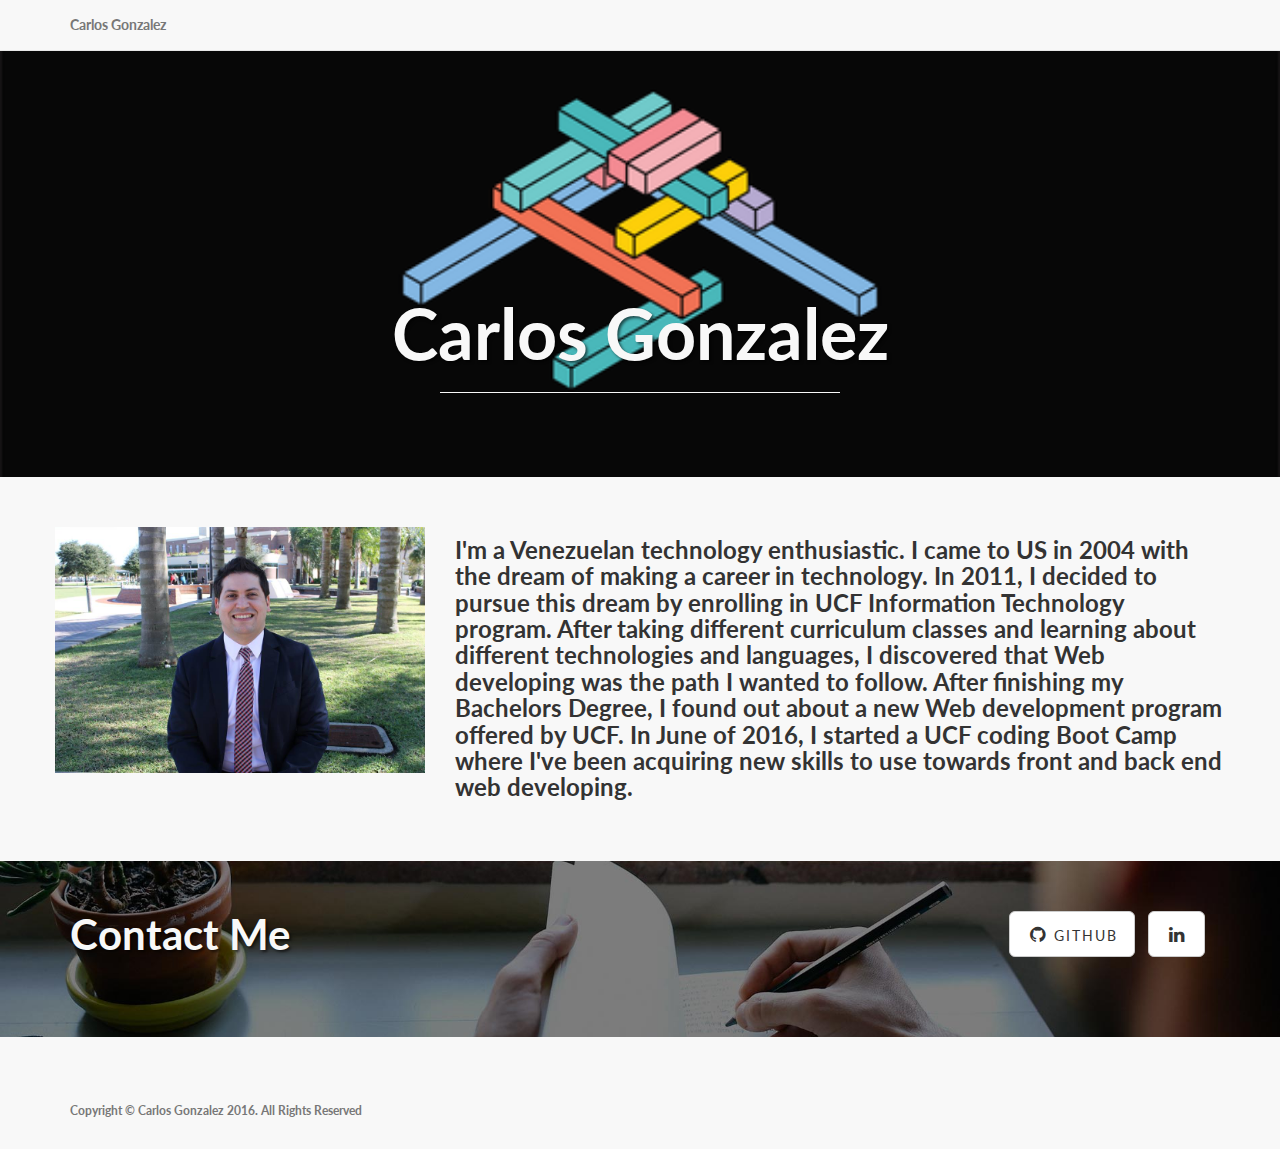
<file: index.html>
<!DOCTYPE html>
<html lang="en">

<head>

    <meta charset="utf-8">
    <meta http-equiv="X-UA-Compatible" content="IE=edge">
    <meta name="viewport" content="width=device-width, initial-scale=1">
    <meta name="description" content="">
    <meta name="author" content="">

    <title>Carlos Gonzalez</title>

    <!-- Bootstrap Core CSS -->
    <link href="css/bootstrap.min.css" rel="stylesheet">

    <!-- Custom CSS -->
    <link href="css/landing-page.css" rel="stylesheet">

    <!-- Custom Fonts -->
    <link href="font-awesome/css/font-awesome.min.css" rel="stylesheet" type="text/css">
    <link href="http://fonts.googleapis.com/css?family=Lato:300,400,700,300italic,400italic,700italic" rel="stylesheet"
          type="text/css">


</head>

<body>

<!-- Navigation -->
<nav class="navbar navbar-default navbar-fixed-top topnav" role="navigation">
    <div class="container topnav">
        <!-- Brand and toggle get grouped for better mobile display -->
        <div class="navbar-header">
            <button type="button" class="navbar-toggle" data-toggle="collapse"
                    data-target="#bs-example-navbar-collapse-1">
                <span class="sr-only">Toggle navigation</span>
                <span class="icon-bar"></span>
                <span class="icon-bar"></span>
                <span class="icon-bar"></span>
            </button>
            <a class="navbar-brand topnav" href="./index.html">Carlos Gonzalez</a>
        </div>

        <!-- Collect the nav links, forms, and other content for toggling -->
        <div class="collapse navbar-collapse" id="bs-example-navbar-collapse-1">
            <ul class="nav navbar-nav navbar-right">
<!--
                <li>
                    <a href="./portfolio.html">Projects</a>
                </li>
                <li>
                    <a href="./contact.html">Contact</a>
                </li>
                <li>
                    <a href="./aboutMe.html">About</a>
                </li>
-->
            </ul>
        </div>
        <!-- /.navbar-collapse -->
    </div>
    <!-- /.container -->
</nav>


<!-- Header -->
<div class="intro-header">
    <div class="container">

        <div class="row">
            <div class="col-lg-12">
                <div class="intro-message">
<h1> Carlos Gonzalez</h1>
                    <hr class="intro-divider">
<!--
                    <ul class="list-inline intro-social-buttons">
                        <li>
                            <a href="https://github.com/cgonzalezandrades" class="btn btn-default btn-lg"><i
                                    class="fa fa-github fa-fw"></i> <span class="network-name">Github</span></a>
                        </li>
                        <li>
                            <a href="https://www.linkedin.com/in/carlos-gonzalez-b6ab35a6"
                               class="btn btn-default btn-lg"><i class="fa fa-linkedin fa-fw"></i> <span
                                    class="network-name"></span></a>
                        </li>
                    </ul>
-->
                </div>
            </div>
        </div>

    </div>
    <!-- /.container -->


</div>
<!-- Page Content -->

<a name="services"></a>
<div class="content-section-a">

    <div class="container">
        <div class="row">
          
          <div class="container-fluid">

            <div class="row">
                <div class="row">
                    <div class="col-lg-4">

                        <img class="img-responsive" src="./img/formal.jpg">
                    </div>
                    <div class="col-lg-8">
<!--                      <br>-->
<!--                        <h1>Carlos Gonzalez</h1>-->
                        <p><h3 id="intro"> I'm a Venezuelan technology enthusiastic. I came to US in 2004 with the dream of making a career in technology. In 2011, I decided to pursue this dream by enrolling in UCF Information Technology program. After taking different curriculum classes and learning about different technologies and languages, I discovered that Web developing was the path I wanted to follow. After finishing my Bachelors Degree, I found out about a new Web development program offered by UCF. In June of 2016, I started a UCF coding Boot Camp where I've been acquiring new skills to use towards front and back end web developing.</h3></p>
                
                        
                    </div>
                </div>
            </div>
        </div>
          
<!--            <div class="col-lg-5 col-sm-6">-->
                
              
              
              <!--<hr class="section-heading-spacer">-->
<!--                <div class="clearfix"></div>-->
                <!--<h2 class="section-heading">Project One<br>-->
                    <!--<small>Basics of Html, CSS and floats</small>-->
                <!--</h2>-->
                <!--<p class="lead">In this basic project, I approached the basics of HTML5 and CSS including content-->
                    <!--floating in order to accomplish a basic webpage rendering.</p>-->
<!--            </div>-->
<!--            <div class="col-lg-5 col-lg-offset-2 col-sm-6">-->
                <!--<img class="img-responsive" src="./img/project1.png" alt="">-->
<!--            </div>-->
        </div>

    </div>
    <!-- /.container -->

</div>
<!-- /.content-section-a -->

<!--
<div class="content-section-b">

    <div class="container">

        <div class="row">
            <div class="col-lg-5 col-lg-offset-1 col-sm-push-6  col-sm-6">
                <hr class="section-heading-spacer">
                <div class="clearfix"></div>
                <h2 class="section-heading">Project Two<br>
                    <small>Bootstraps and Grid Layout</small>
                    </br></h2>
                <p class="lead">The second project is base on working with bootstrap and grids layouts offering a more
                    organized webpage. </p>
            </div>
            <div class="col-lg-5 col-sm-pull-6  col-sm-6">
                <img class="img-responsive" src="./img/projectTwo.png" alt="">
            </div>
        </div>

    </div>
     /.container 

</div>
-->


<div class="banner">

    <div class="container">

        <div class="row">
            <div class="col-lg-6">
                <h2>Contact Me</h2>
            </div>
            <div class="col-lg-6">
                <ul class="list-inline banner-social-buttons">
                    <li>
                        <a href="https://github.com/cgonzalezandrades" class="btn btn-default btn-lg"><i
                                class="fa fa-github fa-fw"></i> <span class="network-name">Github</span></a>
                    </li>
                    <li>
                        <a href="https://www.linkedin.com/in/carlos-gonzalez-b6ab35a6" class="btn btn-default btn-lg"><i
                                class="fa fa-linkedin fa-fw"></i> 
                          <span class="network-name"></span></a>
                    </li>
                </ul>
            </div>
        </div>

    </div>
    <!-- /.container -->

</div>
<!-- /.banner -->

<!-- Footer -->
<footer>
    <div class="container">
        <div class="row">
            <div class="col-lg-12">
<!--
                <ul class="list-inline">
                    <li>
                        <a href="./index.html">Home</a>
                    </li>
                    <li class="footer-menu-divider">&sdot;</li>

                    <li class="footer-menu-divider"></li>
                    <li>
                        <a href="./portfolio.html">Projects</a>
                    </li>
                    <li class="footer-menu-divider">&sdot;</li>
                    <li>
                        <a href="./contact.html">Contact</a>
                    </li>
                    <li class="footer-menu-divider">&sdot;</li>
                    <li>
                        <a href="./aboutMe.html">About</a>
                    </li>
                </ul>
-->
                <p class="copyright text-muted small">Copyright &copy; Carlos Gonzalez 2016. All Rights Reserved</p>
            </div>
        </div>
    </div>
</footer>

<!-- jQuery -->
<script src="js/jquery.js"></script>

<!-- Bootstrap Core JavaScript -->
<script src="js/bootstrap.min.js"></script>

</body>

</html>
</file>
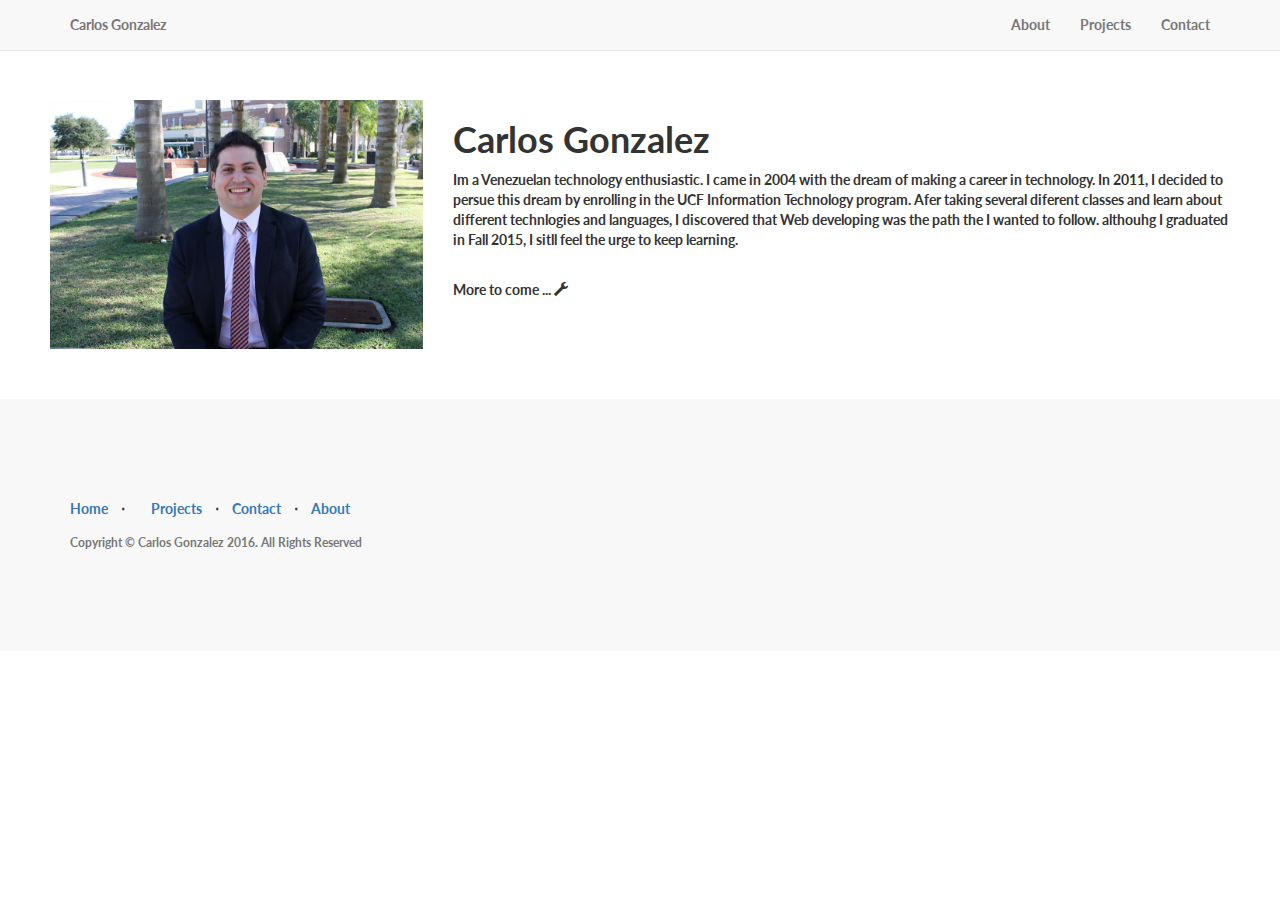
<file: aboutMe.html>
<!DOCTYPE html>
<html lang="en">

<head>

    <meta charset="utf-8">
    <meta http-equiv="X-UA-Compatible" content="IE=edge">
    <meta name="viewport" content="width=device-width, initial-scale=1">
    <meta name="description" content="">
    <meta name="author" content="">

    <title>Contact</title>

    <!-- Bootstrap Core CSS -->
    <link href="css/bootstrap.min.css" rel="stylesheet">

    <!-- Custom CSS -->
    <link href="css/landing-page.css" rel="stylesheet">

    <!-- Custom Fonts -->
    <link href="font-awesome/css/font-awesome.min.css" rel="stylesheet" type="text/css">
    <link href="http://fonts.googleapis.com/css?family=Lato:300,400,700,300italic,400italic,700italic" rel="stylesheet" type="text/css">

    <!-- HTML5 Shim and Respond.js IE8 support of HTML5 elements and media queries -->
    <!-- WARNING: Respond.js doesn't work if you view the page via file:// -->
    <!--[if lt IE 9]>
        <script src="https://oss.maxcdn.com/libs/html5shiv/3.7.0/html5shiv.js"></script>
        <script src="https://oss.maxcdn.com/libs/respond.js/1.4.2/respond.min.js"></script>
    <![endif]-->

</head>

<body>

    <!-- Navigation -->
    <nav class="navbar navbar-default navbar-fixed-top topnav" role="navigation">
        <div class="container topnav">
            <!-- Brand and toggle get grouped for better mobile display -->
            <div class="navbar-header">
                <button type="button" class="navbar-toggle" data-toggle="collapse" data-target="#bs-example-navbar-collapse-1">
                    <span class="sr-only">Toggle navigation</span>
                    <span class="icon-bar"></span>
                    <span class="icon-bar"></span>
                    <span class="icon-bar"></span>
                </button>
                <a class="navbar-brand topnav" href="./index.html">Carlos Gonzalez</a>
            </div>

            <!-- Collect the nav links, forms, and other content for toggling -->
            <div class="collapse navbar-collapse" id="bs-example-navbar-collapse-1">
                <ul class="nav navbar-nav navbar-right">
                    <li>
                        <a href="./aboutMe.html">About</a>
                    </li>
                    <li>
                        <a href="./portfolio.html">Projects</a>
                    </li>
                    <li>
                        <a href="./contact.html">Contact</a>
                    </li>
                </ul>
            </div>
            <!-- /.navbar-collapse -->
        </div>
        <!-- /.container -->
    </nav>

    <div class="about">
        <div class="container-fluid">

            <div class="row">
                <div class="row">
                    <div class="col-lg-4">

                        <img class="img-responsive" src="./img/formal.jpg">
                    </div>
                    <div class="col-lg-8">
                        <h1>Carlos Gonzalez</h1>
                        <p> Im a Venezuelan technology enthusiastic. I came in 2004 with the dream of making a career in technology. In 2011, I decided to persue this dream by enrolling in the UCF Information Technology program. Afer taking several diferent classes and learn about different technlogies and languages, I discovered that Web developing was the path the I wanted to follow. althouhg I graduated in Fall 2015, I sitll feel the urge to keep learning.</p>
                        <br>
                        <p>More to come ...  <span class="glyphicon glyphicon-wrench" aria-hidden="true"></span></p>
                    </div>
                </div>
            </div>
        </div>
    </div>
    <footer id="contact">
        <div class="container">
            <div class="row">
                <div class="col-lg-12">
                    <ul class="list-inline">
                        <li>
                            <a href="./index.html">Home</a>
                        </li>
                        <li class="footer-menu-divider">&sdot;</li>
                        
                        <li class="footer-menu-divider"></li>
                        <li>
                            <a href="./portfolio.html">Projects</a>
                        </li>
                        <li class="footer-menu-divider">&sdot;</li>
                        <li>
                            <a href="./contact.html">Contact</a>
                        </li>
                        <li class="footer-menu-divider">&sdot;</li>
                        <li>
                            <a href="./aboutMe.html">About</a>
                        </li>
                    </ul>
                    <p class="copyright text-muted small">Copyright &copy; Carlos Gonzalez 2016. All Rights Reserved</p>
                </div>
            </div>
        </div>
    </footer>

    <!-- jQuery -->
    <script src="js/jquery.js"></script>

    <!-- Bootstrap Core JavaScript -->
    <script src="js/bootstrap.min.js"></script>

</body>

</html>
</file>
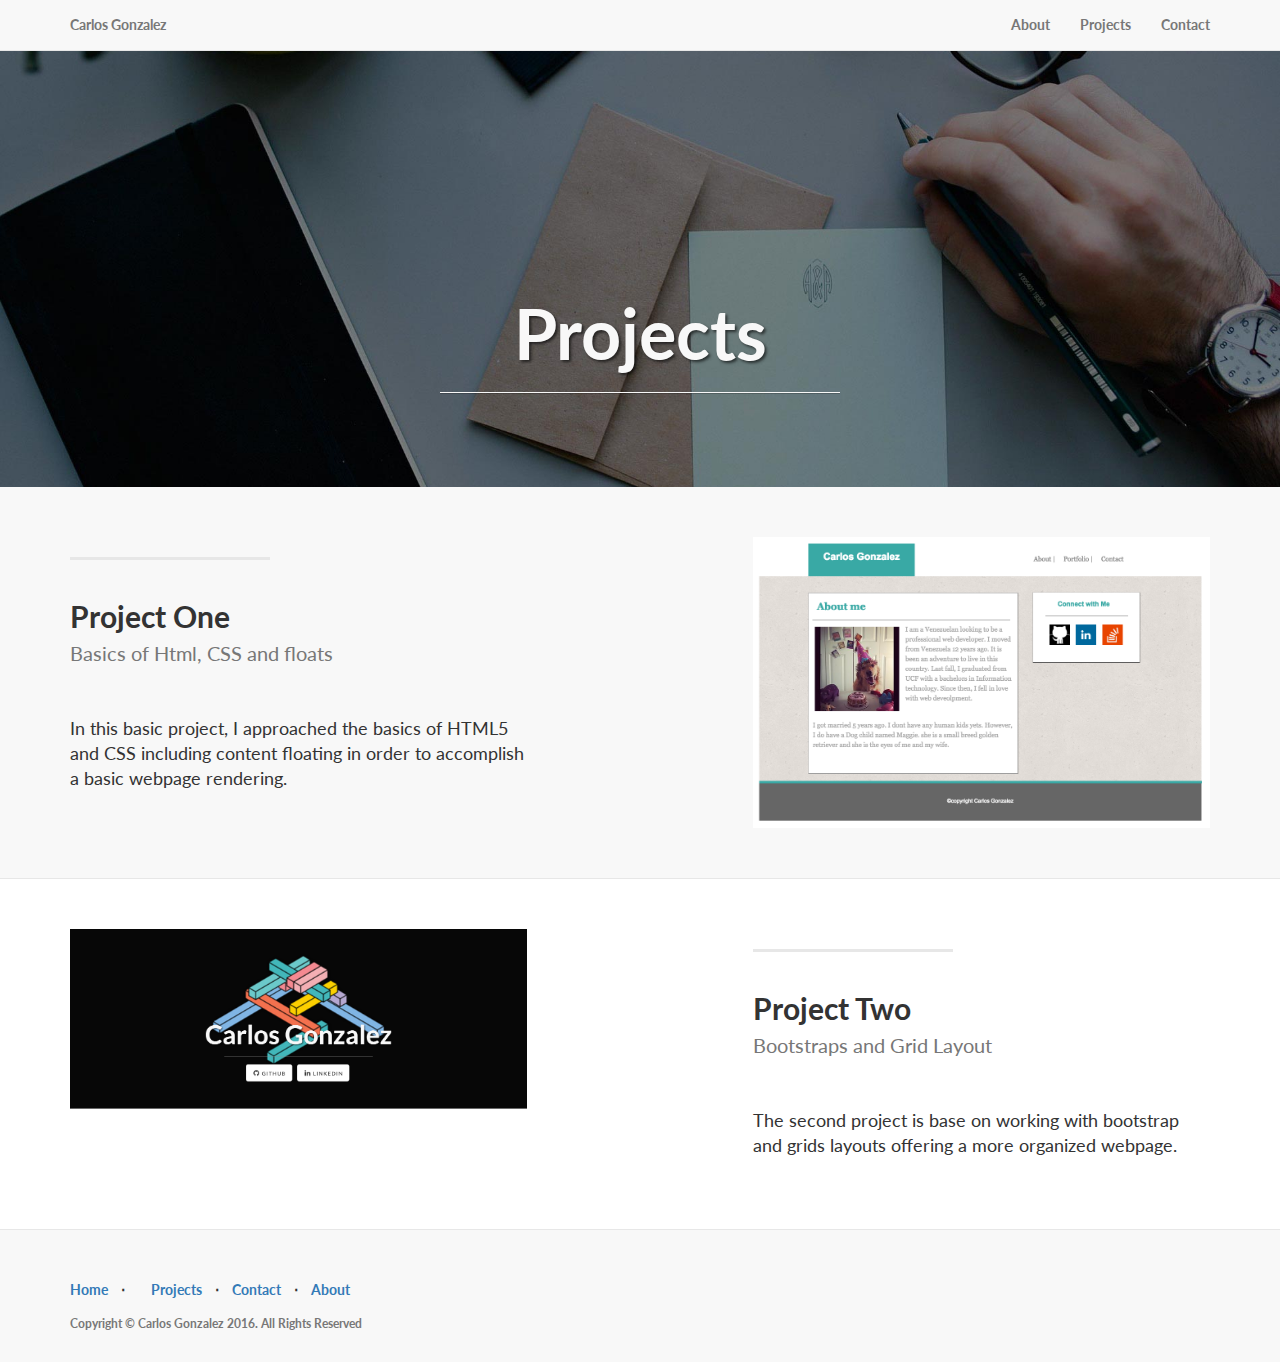
<file: portfolio.html>
<!DOCTYPE html>
<html lang="en">

<head>

    <meta charset="utf-8">
    <meta http-equiv="X-UA-Compatible" content="IE=edge">
    <meta name="viewport" content="width=device-width, initial-scale=1">
    <meta name="description" content="">
    <meta name="author" content="">

    <title>Portfolio</title>

    <!-- Bootstrap Core CSS -->
    <link href="css/bootstrap.min.css" rel="stylesheet">

    <!-- Custom CSS -->
    <link href="css/landing-page.css" rel="stylesheet">

    <!-- Custom Fonts -->
    <link href="font-awesome/css/font-awesome.min.css" rel="stylesheet" type="text/css">
    <link href="http://fonts.googleapis.com/css?family=Lato:300,400,700,300italic,400italic,700italic" rel="stylesheet" type="text/css">

    <!-- HTML5 Shim and Respond.js IE8 support of HTML5 elements and media queries -->
    <!-- WARNING: Respond.js doesn't work if you view the page via file:// -->
    <!--[if lt IE 9]>
        <script src="https://oss.maxcdn.com/libs/html5shiv/3.7.0/html5shiv.js"></script>
        <script src="https://oss.maxcdn.com/libs/respond.js/1.4.2/respond.min.js"></script>
    <![endif]-->

</head>

<body>

    <!-- Navigation -->
    <nav class="navbar navbar-default navbar-fixed-top topnav" role="navigation">
        <div class="container topnav">
            <!-- Brand and toggle get grouped for better mobile display -->
            <div class="navbar-header">
                <button type="button" class="navbar-toggle" data-toggle="collapse" data-target="#bs-example-navbar-collapse-1">
                    <span class="sr-only">Toggle navigation</span>
                    <span class="icon-bar"></span>
                    <span class="icon-bar"></span>
                    <span class="icon-bar"></span>
                </button>
                <a class="navbar-brand topnav" href="./index.html">Carlos Gonzalez</a>
            </div>

            <!-- Collect the nav links, forms, and other content for toggling -->
            <div class="collapse navbar-collapse" id="bs-example-navbar-collapse-1">
                <ul class="nav navbar-nav navbar-right">
                    <li>
                        <a href="./aboutMe.html">About</a>
                    </li>
                    <li>
                        <a href="./portfolio.html">Projects</a>
                    </li>
                    <li>
                        <a href="./contact.html">Contact</a>
                    </li>
                </ul>
            </div>
            <!-- /.navbar-collapse -->
        </div>
        <!-- /.container -->
    </nav>


    <!-- Header -->
    <a name="about"></a>
    <div class="intro-headerport">
        <div class="container">

            <div class="row">
                <div class="col-lg-12">
                    <div class="intro-message-porto">
                        <h1>Projects</h1>
                        <hr class="intro-divider">
                    </div>
                </div>
            </div>

        </div>
        <!-- /.container -->

    </div>
    <!-- /.intro-header -->

    <!-- Page Content -->

    <a name="services"></a>
    <div class="content-section-a">

        <div class="container">
            <div class="row">
                <div class="col-lg-5 col-sm-6">
                    <hr class="section-heading-spacer">
                    <div class="clearfix"></div>
                    <h2 class="section-heading">Project One<br><small>Basics of Html, CSS and floats</small></h2>
                    <p class="lead">In this basic project, I approached the basics of HTML5 and CSS including content floating in order to accomplish a basic webpage rendering.</p>
                </div>
                <div class="col-lg-5 col-lg-offset-2 col-sm-6">
                    <img class="img-responsive" src="./img/project1.png" alt="">
                </div>
            </div>

        </div>
        <!-- /.container -->

    </div>
    <!-- /.content-section-a -->

    <div class="content-section-b">

        <div class="container">

            <div class="row">
                <div class="col-lg-5 col-lg-offset-1 col-sm-push-6  col-sm-6">
                    <hr class="section-heading-spacer">
                    <div class="clearfix"></div>
                    <h2 class="section-heading">Project Two<br><small>Bootstraps and Grid Layout</small></br></h2>
                    <p class="lead">The second project is base on working with bootstrap and grids layouts offering a more organized webpage. </p>
                </div>
                <div class="col-lg-5 col-sm-pull-6  col-sm-6">
                    <img class="img-responsive" src="./img/projectTwo.png" alt="">
                </div>
            </div>

        </div>
        <!-- /.container -->

    </div>

    <!-- Footer -->
    <footer>
        <div class="container">
            <div class="row">
                <div class="col-lg-12">
                    <ul class="list-inline">
                        <li>
                            <a href="./index.html">Home</a>
                        </li>
                        <li class="footer-menu-divider">&sdot;</li>
                        
                        <li class="footer-menu-divider"></li>
                        <li>
                            <a href="./portfolio.html">Projects</a>
                        </li>
                        <li class="footer-menu-divider">&sdot;</li>
                        <li>
                            <a href="./contact.html">Contact</a>
                        </li>
                        <li class="footer-menu-divider">&sdot;</li>
                        <li>
                            <a href="./aboutMe.html">About</a>
                        </li>
                    </ul>
                    <p class="copyright text-muted small">Copyright &copy; Carlos Gonzalez 2016. All Rights Reserved</p>
                </div>
            </div>
        </div>
    </footer>

    <!-- jQuery -->
    <script src="js/jquery.js"></script>

    <!-- Bootstrap Core JavaScript -->
    <script src="js/bootstrap.min.js"></script>

</body>

</html>
</file>
<file: css/landing-page.css>
/*!
 * Start Bootstrap - Landing Page Bootstrap Theme (http://startbootstrap.com)
 * Code licensed under the Apache License v2.0.
 * For details, see http://www.apache.org/licenses/LICENSE-2.0.
 */

body,
html {
    width: 100%;
    height: 100%;
}

body,
h1,
h2,
h3,
h4,
h5,
h6 {
    font-family: "Lato", "Helvetica Neue", Helvetica, Arial, sans-serif;
    font-weight: 700;
}

.topnav {
    font-size: 14px;
}

.lead {
    font-size: 18px;
    font-weight: 400;
}
#intro{
  margin-top: 0;
}

.intro-header {
    padding-top: 10px;
    /* If you're making other pages, make sure there is 50px of padding to make sure the navbar doesn't overlap content! */
    padding-bottom: 40px;
    text-align: center;
    color: #f8f8f8;
    background: url(../img/office.png) no-repeat center center;
    background-size: cover;
}

.intro-headerport {
    padding-top: 10px;
    /* If you're making other pages, make sure there is 50px of padding to make sure the navbar doesn't overlap content! */
    padding-bottom: 50px;
    text-align: center;
    color: #f8f8f8;
    background: url(../img/intro-bg.jpg) no-repeat center center;
    background-size: cover;
}

br {
    font-weight: 20px;

}

.intro-message {
    position: relative;
    padding-top: 25%;
    padding-bottom: 2%;
}

.intro-message-porto {
    position: relative;
    padding-top: 25%;
    padding-bottom: 2%;
}

.intro-message > h1 {
    margin: 0;
    text-shadow: 2px 2px 3px rgba(0, 0, 0, 0.6);
    font-size: 5em;
}

.intro-message-porto > h1 {
    margin: 0;
    text-shadow: 2px 2px 3px rgba(0, 0, 0, 0.6);
    font-size: 5em;
}

.intro-divider {
    width: 400px;
    border-top: 1px solid #f8f8f8;
    border-bottom: 1px solid rgba(0, 0, 0, 0.2);
}

.intro-message > h3 {
    text-shadow: 2px 2px 3px rgba(0, 0, 0, 0.6);
}

@media (max-width: 767px) {
    .intro-message {
        padding-bottom: 15%;
    }

    .intro-message > h1 {
        font-size: 3em;
    }

    ul.intro-social-buttons > li {
        display: block;
        margin-bottom: 20px;
        padding: 0;
    }

    ul.intro-social-buttons > li:last-child {
        margin-bottom: 0;
    }

    .intro-divider {
        width: 100%;
    }
}

.network-name {
    text-transform: uppercase;
    font-size: 14px;
    font-weight: 400;
    letter-spacing: 2px;
}

.content-section-a {
    padding: 50px 0;
    background-color: #f8f8f8;
}

.content-section-b {
    padding: 50px 0;
    border-top: 1px solid #e7e7e7;
    border-bottom: 1px solid #e7e7e7;
}

.section-heading {
    margin-bottom: 50px;
}

.section-heading-spacer {
    float: left;
    width: 200px;
    border-top: 3px solid #e7e7e7;
}

.about {
    padding: 100px 50px 50px 50px;

}

.banner {
/*    padding: 100px 0;*/
    color: #f8f8f8;
    background: url(../img/banner-bg.jpg) no-repeat center center;
    background-size: cover;
    padding-top: 50px;
  padding-bottom: 80px;
  
}

.banner-contact {
    padding: 16% 0;
    color: #f8f8f8;
    background: url(../img/banner-bg.jpg) no-repeat center center;
    background-size: cover;
}

.banner-contact h2 {
    font-size: 5em;
}

#contact {
    padding: 100px 0;
    background-color: #f8f8f8;
}

.banner h2 {
    margin: 0;
    text-shadow: 2px 2px 3px rgba(0, 0, 0, 0.6);
    font-size: 3em;
}

.banner ul {
    margin-bottom: 0;
}

.banner-social-buttons {
    float: right;
    margin-top: 0;
}

@media (max-width: 1199px) {
    ul.banner-social-buttons {
        float: left;
        margin-top: 15px;
    }
}

@media (max-width: 767px) {
    .banner h2 {
        margin: 0;
        text-shadow: 2px 2px 3px rgba(0, 0, 0, 0.6);
        font-size: 3em;
    }

    ul.banner-social-buttons > li {
        display: block;
        margin-bottom: 20px;
        padding: 0;
    }

    ul.banner-social-buttons > li:last-child {
        margin-bottom: 0;
    }
}

footer {
/*    padding: 50px 0;*/
    background-color: #f8f8f8;
  padding-top: 50px;
  padding-bottom: 30px;
}

p.copyright {
    margin: 15px 0 0;
}
</file>
